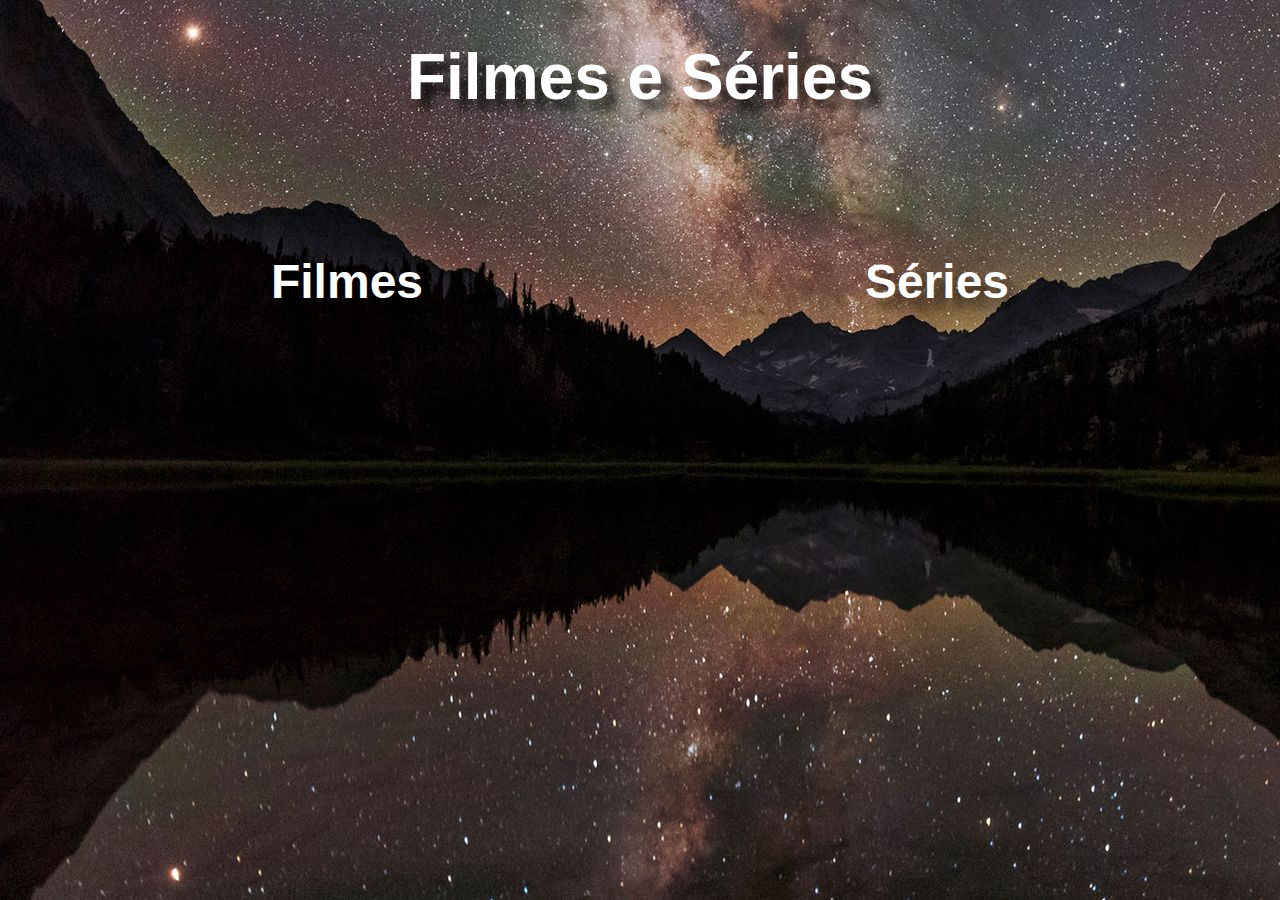
<file: index.html>
<!DOCTYPE html>
<html lang="pt-br">
<head>
    <meta charset="UTF-8">
    <meta name="viewport" content="width=device-width, initial-scale=1.0">
    <link rel="stylesheet" href="style.css">
    <title>Filmes e Séries</title>
</head>
<body>
    
    <h1>Filmes e Séries</h1>
    <nav>
        <a href="filmes.html"><h3>Filmes</h3></a>
        <a href="series.html"><h3>Séries</h3></a>
    </nav>
</body>
</html>

<!--  

        <a href=""><img src="" alt=""></a>
        <a href=""><img src="" alt=""></a>
        <a href=""><img src="" alt=""></a>
        <a href=""><img src="" alt=""></a>
        <a href=""><img src="" alt=""></a>
        <a href=""><img src="" alt=""></a>
        <a href=""><img src="" alt=""></a>
        <a href=""><img src="" alt=""></a>
        <a href=""><img src="" alt=""></a>

    <div>
        <a href=""><img src="" alt=""></a>
        <a href=""><img src="" alt=""></a>
        <a href=""><img src="" alt=""></a>
        <a href=""><img src="" alt=""></a>
        <a href=""><img src="" alt=""></a>
    </div>
        
-->
</file>
<file: style.css>
* {
    margin: 0px;
    padding: 0px;
    box-sizing: border-box;
}

body {
    background-image: url(imagens/Via\ lactea\ poster.jpg);
    background-repeat: no-repeat;
    background-size: cover;
    background-attachment: fixed;
}

nav {
    display: flex;
    justify-content: space-around;
    margin: 50px;
}

h1 {
    text-align: center;
    font-family: Arial, Helvetica, sans-serif;
    font-size: 4em;
    color: white;
    text-shadow: 10px 10px 10px  rgba(0, 0, 0, 0.795);
    margin: 40px;

}

h2 {
    text-align: left;
    font-family: Arial, Helvetica, sans-serif;
    font-size: 3em;
    color: white;
    text-shadow: 10px 10px 10px  rgba(0, 0, 0, 0.795);
    margin: 40px;
}

h3 {
    font-family: Arial, Helvetica, sans-serif;
    font-size: 3em;
    color: white;
    text-shadow: 10px 10px 10px  rgba(0, 0, 0, 0.527);
    margin: 40px;
}

div {
    display: flexbox;
    margin: 25px;
}

img {
    width: 190px;
    height: 300px;
    margin: 10px;
    box-shadow: 20px 20px 20px rgba(0, 0, 0, 0.719);
}

a {
    text-decoration: none;

    margin: 50px;
}

a > img:hover {
    box-shadow: 20px 20px 20px rgba(96, 196, 214, 0.904);
}

a > h3:hover {
    text-shadow: 20px 20px 20px rgba(96, 196, 214, 0.904);
}
</file>
